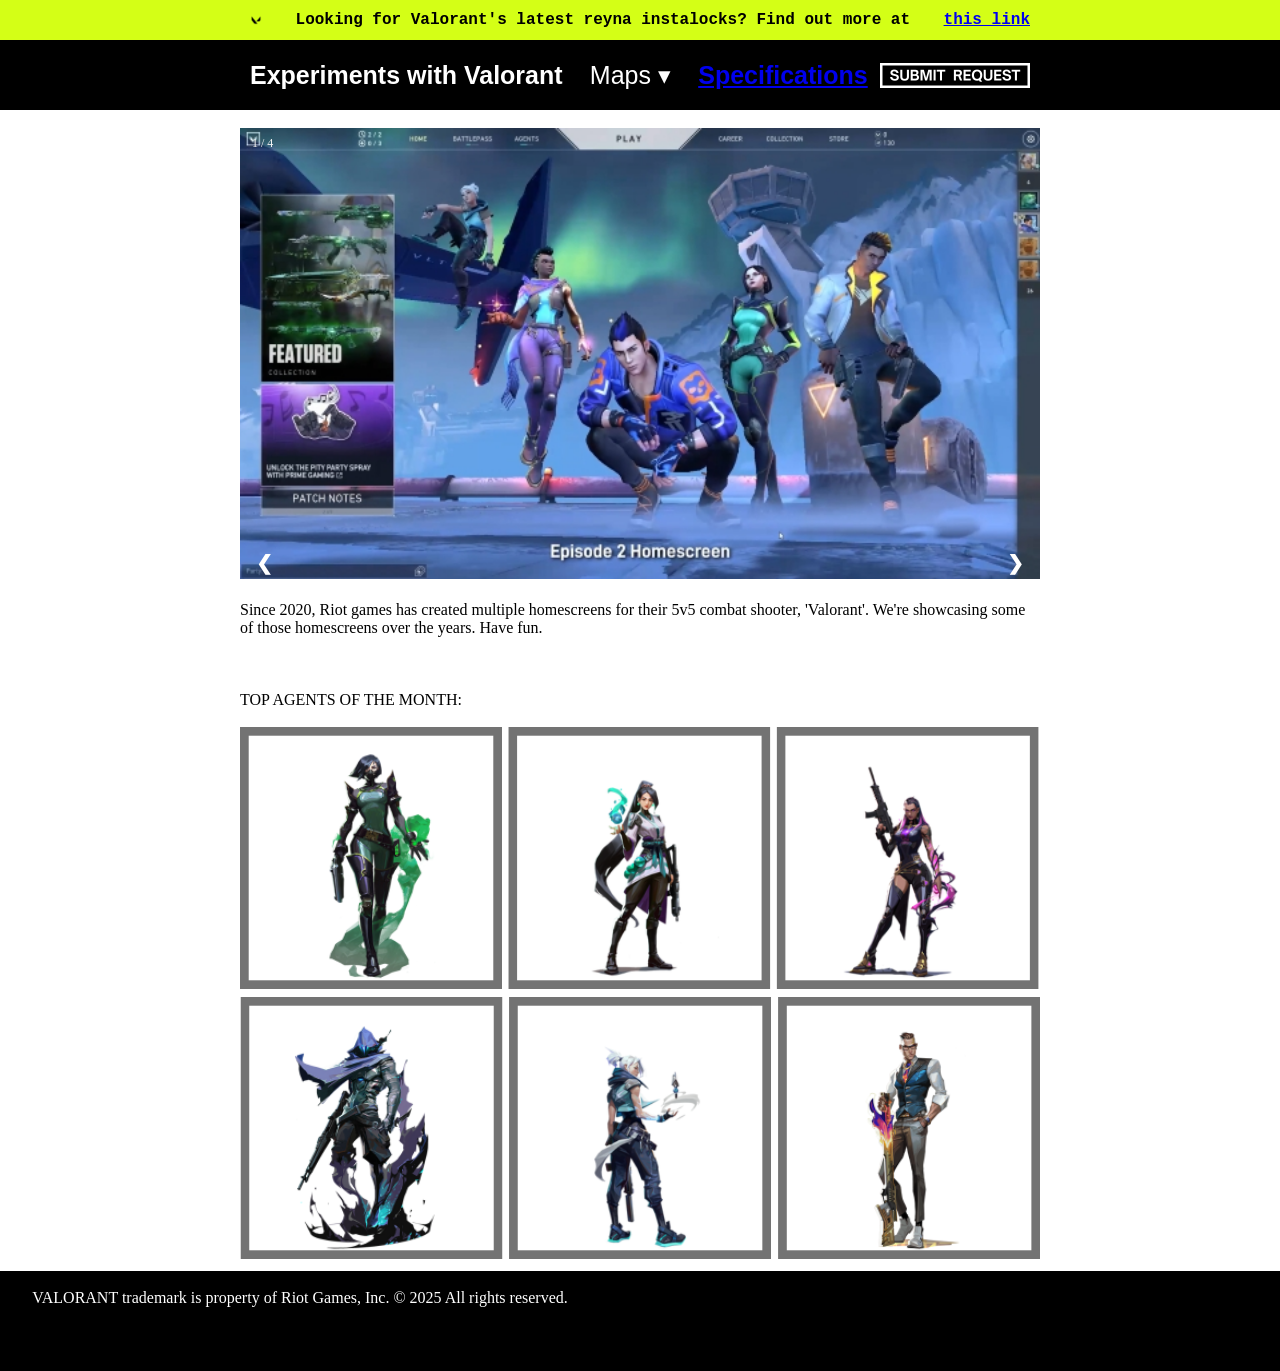
<file: index.html>
<!DOCTYPE html>
<html lang="en">
<head>
    <meta charset="UTF-8">
    <meta name="viewport" content="width= , initial-scale=1.0">
    <title>first</title>
    <link rel="stylesheet" href="as.css">
</head>
<body>
    <header class="first" >
       <div class="hd1">
        <img src="logo.png" alt="Logo" class="logo">
        Looking for Valorant's latest reyna instalocks? Find out more at <a href="https://www.youtube.com/watch?v=dQw4w9WgXcQ">  this link</a>
</div>
    </header>
    <header class="second">
     <div class="easteregg">
         Experiments with Valorant 
        <div class="dropdown">
    <button class="dropdown-btn">Maps ▾</button>
    
    <div id="myDropdown" class="dropdown-content">
      <a href="https://www.youtube.com/watch?v=dQw4w9WgXcQ">Ascent</a>
      <a href="https://www.youtube.com/watch?v=dQw4w9WgXcQ">Haven</a>
      <a href="https://www.youtube.com/watch?v=dQw4w9WgXcQ">Bind</a>
    </div>
  </div>
    <a href="https://www.youtube.com/watch?v=dQw4w9WgXcQ">  Specifications</a>
    <img src="SUBMIT TICKET(1).png" alt="SUBMIT TICKET" class="logo1">
</div>     
</header>
    
<br>


    <main class="mainclass">
    <div class="container">


  <div class="mySlides">
    <div class="numbertext">1 / 4</div>
      <img src="snapshot.jpg" style="width:100%">
  </div>

  <div class="mySlides">
    <div class="numbertext">2 / 4</div>
      <img src="snapshot1.jpg" style="width:100%">
  </div>

  <div class="mySlides">
    <div class="numbertext">3 / 4</div>
      <img src="snapshot2.jpg" style="width:100%">
  </div>

  <div class="mySlides">
    <div class="numbertext">4 / 4</div>
      <img src="snapshot3.jpg" style="width:100%">
  </div>

 
  <a class="prev" onclick="plusSlides(-1)">&#10094;</a>
  <a class="next" onclick="plusSlides(1)">&#10095;</a>
<br>
<main class="mainsmall">
Since 2020, Riot games has created multiple homescreens for their 5v5 combat shooter, 'Valorant'. We're showcasing some of those homescreens over the years. Have fun.
</main>  
<br>
    
<br>
<br>
TOP AGENTS OF THE MONTH:
<br>
<br>
 <img src="gg.png" alt="agent_top" class="logo2">
</main>
<footer class="down">
<br>
    <div class="fut">
        VALORANT trademark is property of Riot Games, Inc. © 2025 All rights reserved.
       
</div>
</footer>

    <script src="ajs.js"></script>


</body>

</html>
</file>
<file: as.css>
html {
  height: 100%;
}

body{
    background-color: rgb(255, 255, 255);
    color: rgb(0, 0, 0);
     margin: 0;
  min-height: 100%; 
  display: flex;
  flex-direction: column;
}

.first{
    color: black;
    
    text-align: center;
    font-weight: bold;
    font-size: 16px;
    width : 100%;
    height : 40px;
    padding: 0px;
    background-color: rgb(212, 255, 22);
    font-family: "Courier New", Courier, monospace;
}

.hd1{
     height: 40px;
    max-width: 800px;  
  margin-left: auto;   
  margin-right: auto;
  padding-left: 10px; 
  padding-right: 10px;
  display: flex;
  align-items: center;  
    justify-content: space-between;
}

.easteregg{
     height: 50px;
    max-width: 800px;  
  margin-left: auto;   
  margin-right: auto;
  padding-left: 10px; 
  padding-right: 10px;
  display: flex;
  align-items: center;  
    justify-content: space-between;
 
}



.logo {
        max-width: 12px;
      }

      .logo1 {
        max-width: 150px;
      }
      .logo2{
        max-width: 800px;
      }


.second{
    color: white;
    text-align: center;
    font-size: 25px;
    font-weight: bold;
    width : 100%;
    height : 70px;
    padding: 10px;
    background-color: rgb(0, 0, 0);
    font-family: "Open Sans" , sans-serif;
}

* {
  box-sizing: border-box;
}


.container {
   max-width: 800px;  
  margin: 0 auto;     
  position: relative; 
}



.prev,
.next {
  cursor: pointer;
  position: absolute;
  top: 40%;
  width: auto;
  padding: 16px;
  margin-top: -50px;
  color: white;
  font-weight: bold;
  font-size: 20px;
  border-radius: 0 3px 3px 0;
  user-select: none;
  -webkit-user-select: none;
}


.next {
  right: 0;
  border-radius: 3px 0 0 3px;
}


.prev:hover,
.next:hover {
  background-color: rgba(0, 0, 0, 0.8);
}


.numbertext {
  color: #f2f2f2;
  font-size: 12px;
  padding: 8px 12px;
  position: absolute;
  top: 0;
}


.dropdown {
  position: relative; 
  display: inline-block;
}


.dropdown-btn {
  background-color: #000000;
  color: white;
  padding: 0px 15px;
  font-size: 25px;
  border: none;
  cursor: pointer;
  border-radius: 5px;
}


.dropdown-content {
  display: none; 
  position: absolute; 
  right: 0; 
  background-color: #f9f9f9;
  min-width: 160px;
  box-shadow: 0px 8px 16px 0px rgba(0,0,0,0.2);
  z-index: 1; 
  border-radius: 5px;
}


.dropdown-content a {
  color: black;
  padding: 12px 16px;
  text-decoration: none;
  display: block; 
}


.dropdown-content a:hover {
  background-color: #6b6b6b;
}


.show {
  display: block;
}

.down{
    background-color: black;
    height: 100px;
    width : 100%;
    color: white;
    text-allign : center;
    justify-content: center;
    align-items: center;
}

.mainclass{
     flex-grow: 1;
}

.fut{
  max-width: 600px;
  text-align: center;
  display : block;

}
</file>
